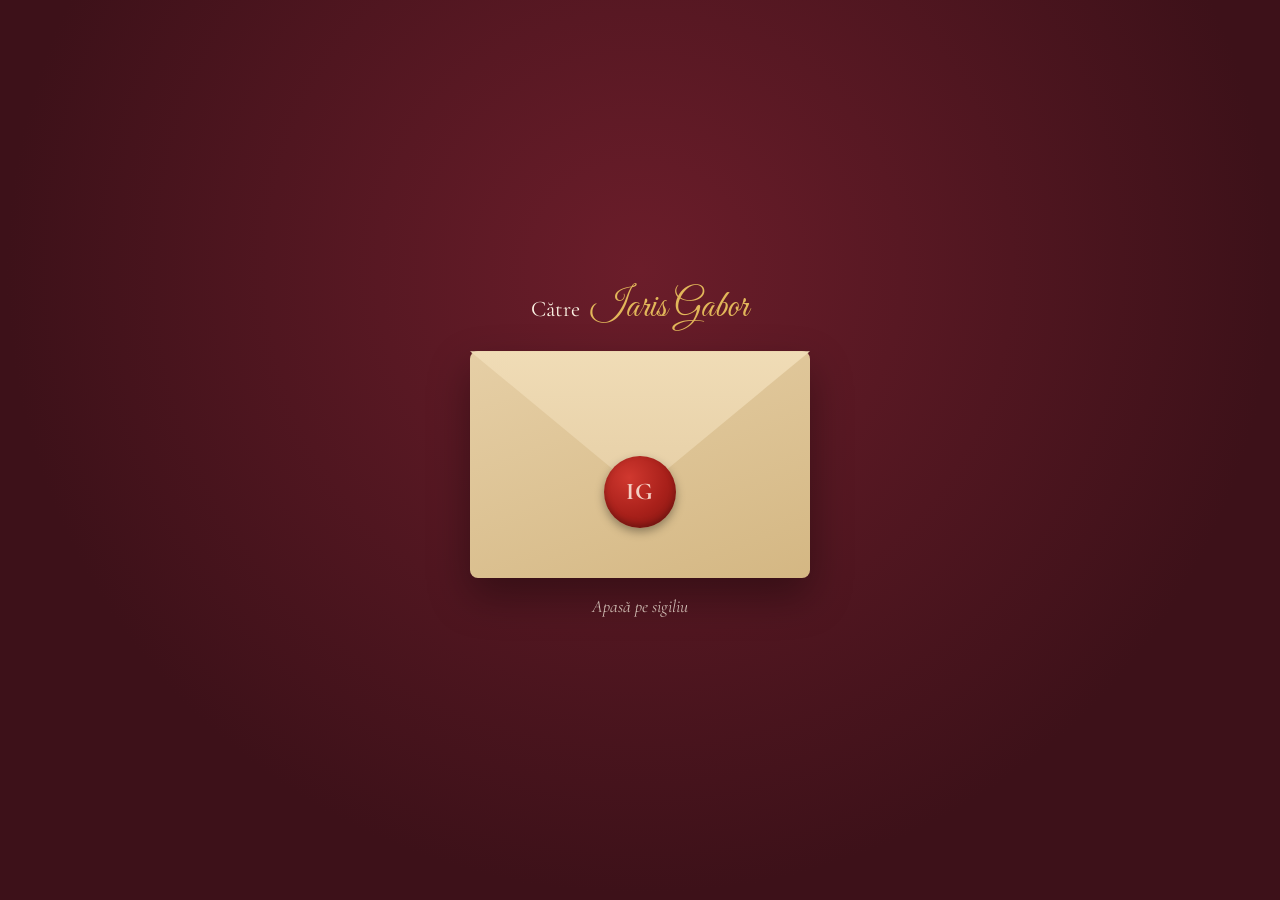
<file: index.html>
<!doctype html>
<html lang="ro">
<head>
  <meta charset="utf-8">
  <meta name="viewport" content="width=device-width, initial-scale=1">
  <title>O scrisoare pentru Iaris Gabor</title>
  <link rel="preconnect" href="https://fonts.googleapis.com">
  <link rel="preconnect" href="https://fonts.gstatic.com" crossorigin>
  <link href="https://fonts.googleapis.com/css2?family=Cormorant+Garamond:ital,wght@0,500;0,700;1,500&family=Great+Vibes&display=swap" rel="stylesheet">
  <link rel="stylesheet" href="style.css">
</head>
<body>
  <main>
    <!-- Pasul 0: plicul închis, cu sigiliu -->
    <section class="step step-envelope is-active" id="step-envelope" aria-label="Plic">
      <p class="addressee">Către <span class="script">Iaris Gabor</span></p>
      <div class="envelope" id="envelope">
        <div class="envelope-flap"></div>
        <button class="seal" id="open-btn" type="button" aria-label="Deschide scrisoarea">IG</button>
      </div>
      <p class="hint">Apasă pe sigiliu</p>
    </section>

    <!-- Pasul 1: scrisoarea cu Da / Nu -->
    <section class="step" id="step-letter" aria-label="Scrisoarea">
      <article class="paper">
        <p class="greeting">Domnule Preamăritule<br><span class="script name">Iaris Gabor</span>,</p>
        <p class="message">te invit să mergem la <strong>KFC</strong>.</p>
        <div class="answers" id="answers">
          <button class="btn btn-yes" id="yes-btn" type="button">Da</button>
          <button class="btn btn-no" id="no-btn" type="button">Nu</button>
        </div>
      </article>
    </section>

    <!-- Pasul 2: alegerea datei și a orei -->
    <section class="step" id="step-date" aria-label="Alege data">
      <article class="paper">
        <h1 class="title">Alege data</h1>
        <p class="label">Ziua</p>
        <div class="choice is-chosen" id="date-choice"></div>
        <p class="label">Ora</p>
        <div class="times" id="times">
          <button class="btn btn-time" type="button" data-time="13:00">13:00</button>
          <button class="btn btn-time" type="button" data-time="13:30">13:30</button>
          <button class="btn btn-time" type="button" data-time="14:00">14:00</button>
        </div>
      </article>
    </section>

    <!-- Pasul 3: artificii și mesajul final -->
    <section class="step step-final" id="step-final" aria-label="Final">
      <canvas id="fireworks" aria-hidden="true"></canvas>
      <div class="petals" id="petals" aria-hidden="true"></div>
      <div class="final-text" role="status">
        <p class="heart" aria-hidden="true">❤</p>
        <p class="thanks">Mulțumesc pentru date.</p>
        <p class="when" id="when"></p>
      </div>
    </section>
  </main>

  <script src="script.js"></script>
</body>
</html>
</file>
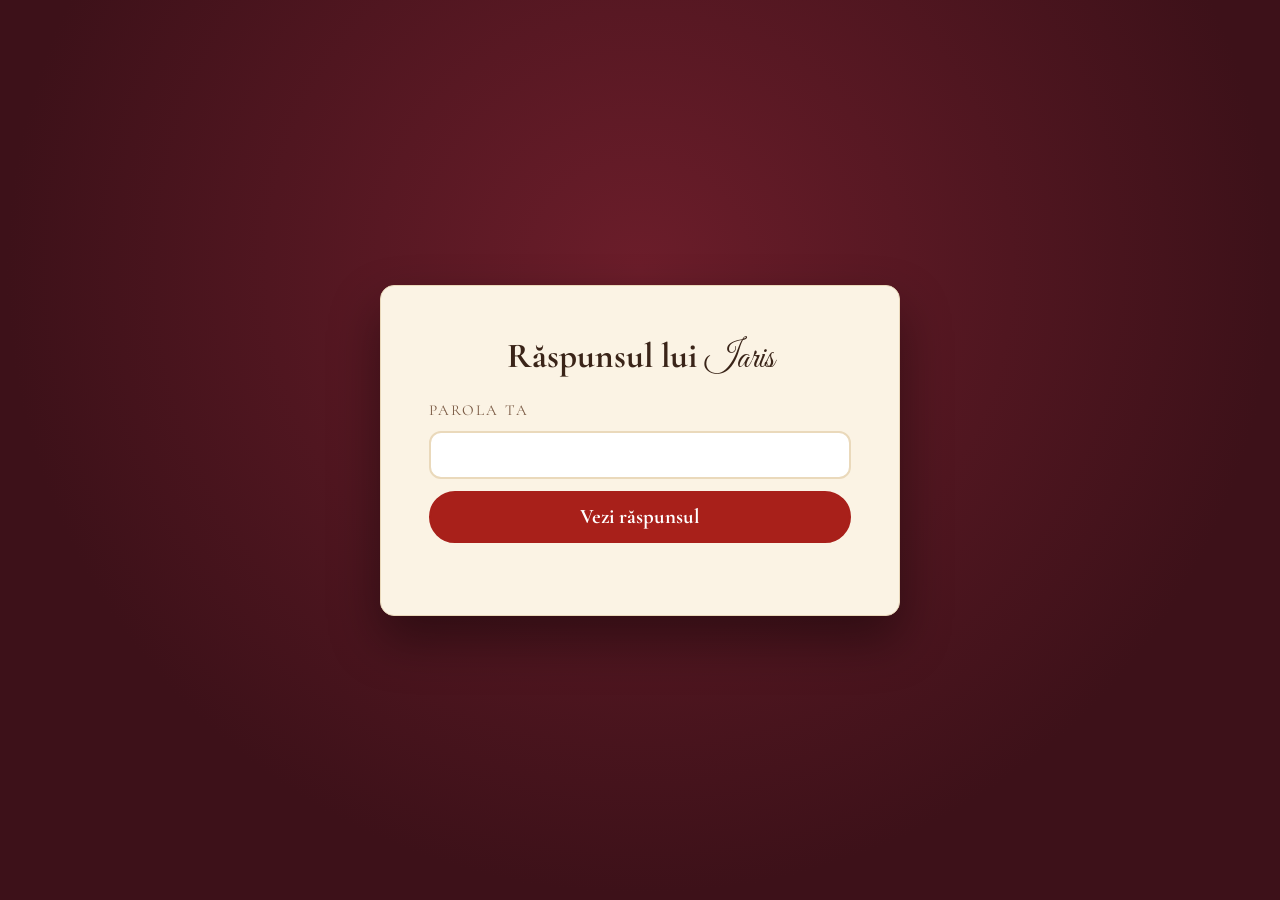
<file: answers.html>
<!doctype html>
<html lang="ro">
<head>
  <meta charset="utf-8">
  <meta name="viewport" content="width=device-width, initial-scale=1">
  <!-- Pagina privată: nu apare în Google -->
  <meta name="robots" content="noindex, nofollow">
  <title>Răspunsul lui Iaris</title>
  <link rel="preconnect" href="https://fonts.googleapis.com">
  <link rel="preconnect" href="https://fonts.gstatic.com" crossorigin>
  <link href="https://fonts.googleapis.com/css2?family=Cormorant+Garamond:ital,wght@0,500;0,700;1,500&family=Great+Vibes&display=swap" rel="stylesheet">
  <link rel="stylesheet" href="style.css">
</head>
<body>
  <main>
    <section class="step is-active" aria-label="Răspunsuri">
      <article class="paper">
        <h1 class="title">Răspunsul lui <span class="script name">Iaris</span></h1>
        <form class="login" id="login-form">
          <label class="label" for="key-input">Parola ta</label>
          <input id="key-input" type="password" autocomplete="current-password" required>
          <button class="btn btn-yes" type="submit">Vezi răspunsul</button>
        </form>
        <p class="status" id="status" role="status" aria-live="polite"></p>
        <ul class="answer-list" id="answer-list"></ul>
      </article>
    </section>
  </main>

  <script src="answers.js"></script>
</body>
</html>
</file>
<file: style.css>
/* Culorile scrisorii: hârtie crem, cerneală maro, ceară roșie */
:root {
  --bg: #3d1119;
  --bg-glow: #6b1d2a;
  --paper: #fbf3e4;
  --paper-edge: #ead9bb;
  --envelope: #e6cfa6;
  --envelope-dark: #d4b783;
  --ink: #3a2418;
  --ink-soft: #7a5a44;
  --wax: #a8201a;
  --wax-dark: #7c1410;
  --gold: #e2b75a;
  --radius: 14px;
}

* { box-sizing: border-box; }

html, body { height: 100%; }

body {
  margin: 0;
  background: radial-gradient(ellipse at 50% 30%, var(--bg-glow), var(--bg) 70%);
  background-color: var(--bg);
  color: var(--ink);
  font-family: "Cormorant Garamond", Georgia, "Times New Roman", serif;
  overflow-x: hidden;
}

main {
  min-height: 100svh;
  display: grid;
  place-items: center;
  padding: 24px 16px;
}

/* Doar pasul activ se vede */
.step { display: none; width: 100%; max-width: 520px; }
.step.is-active { display: block; animation: fade-in 500ms ease both; }

@keyframes fade-in {
  from { opacity: 0; transform: translateY(12px); }
  to   { opacity: 1; transform: none; }
}

.script { font-family: "Great Vibes", "Brush Script MT", cursive; font-weight: 400; }

/* ---------- Plicul ---------- */
.step-envelope { text-align: center; color: var(--paper); }

.addressee { font-size: 1.4rem; margin: 0 0 20px; }
.addressee .script { font-size: 2.4rem; color: var(--gold); margin-left: 6px; }

.envelope {
  position: relative;
  width: min(340px, 86vw);
  aspect-ratio: 3 / 2;
  margin: 0 auto;
  background: linear-gradient(160deg, var(--envelope), var(--envelope-dark));
  border-radius: 8px;
  box-shadow: 0 18px 40px rgba(0, 0, 0, 0.35);
  perspective: 800px;
}

/* Clapa triunghiulară de sus */
.envelope-flap {
  position: absolute;
  inset: 0 0 auto 0;
  height: 62%;
  background: linear-gradient(180deg, #f0dcb6, var(--envelope));
  clip-path: polygon(0 0, 100% 0, 50% 100%);
  transform-origin: top;
  transition: transform 600ms ease;
  filter: drop-shadow(0 2px 2px rgba(0, 0, 0, 0.15));
}
.envelope.is-open .envelope-flap { transform: rotateX(180deg); }

/* Sigiliul de ceară = butonul care deschide plicul */
.seal {
  position: absolute;
  left: 50%;
  top: 62%;
  width: 72px;
  height: 72px;
  translate: -50% -50%;
  border: 0;
  border-radius: 50%;
  background: radial-gradient(circle at 35% 30%, #d0382f, var(--wax) 55%, var(--wax-dark));
  box-shadow: 0 4px 10px rgba(0, 0, 0, 0.35), inset 0 -3px 6px rgba(0, 0, 0, 0.25);
  color: #f5d0c4;
  font: 700 1.5rem "Cormorant Garamond", Georgia, serif;
  letter-spacing: 1px;
  cursor: pointer;
  transition: transform 180ms ease, opacity 300ms ease;
  animation: pulse 1.8s ease-in-out infinite;
}
.seal:hover { transform: scale(1.06); }
.seal:active { transform: scale(0.94); }
.envelope.is-open .seal { opacity: 0; animation: none; }

@keyframes pulse {
  0%, 100% { box-shadow: 0 4px 10px rgba(0,0,0,.35), 0 0 0 0 rgba(226,183,90,.55); }
  50%      { box-shadow: 0 4px 10px rgba(0,0,0,.35), 0 0 0 12px rgba(226,183,90,0); }
}

.hint { margin: 18px 0 0; font-style: italic; opacity: 0.75; font-size: 1.1rem; }

/* ---------- Foaia de hârtie ---------- */
.paper {
  background: var(--paper);
  border: 1px solid var(--paper-edge);
  border-radius: var(--radius);
  padding: clamp(28px, 7vw, 48px);
  box-shadow: 0 24px 50px rgba(0, 0, 0, 0.4);
  text-align: center;
}

.greeting { font-size: 1.5rem; margin: 0 0 8px; line-height: 1.3; text-wrap: balance; }
.greeting .name { font-size: 3.2rem; color: var(--wax); line-height: 1.2; }
.message { font-size: 1.6rem; margin: 0 0 32px; text-wrap: pretty; }
.message strong { color: var(--wax); }

/* ---------- Butoane ---------- */
.answers { display: flex; justify-content: center; gap: 20px; min-height: 56px; }

.btn {
  min-width: 110px;
  min-height: 52px;
  padding: 10px 24px;
  border-radius: 999px;
  border: 2px solid var(--ink);
  font: 700 1.3rem "Cormorant Garamond", Georgia, serif;
  cursor: pointer;
  transition: transform 160ms ease, background-color 160ms ease, color 160ms ease;
}
.btn:active { transform: scale(0.96); }
.btn:focus-visible { outline: 3px solid var(--gold); outline-offset: 3px; }

.btn-yes { background: var(--wax); border-color: var(--wax); color: #fff; }
.btn-yes:hover { background: var(--wax-dark); }

.btn-no { background: transparent; color: var(--ink); touch-action: none; }

/* După prima „fugă”, butonul Nu se mișcă liber pe ecran */
.btn-no.is-running {
  position: fixed;
  z-index: 10;
  background: var(--paper);
  transition: left 250ms ease, top 250ms ease;
}

/* ---------- Alegerea datei ---------- */
.title { font-size: 2.2rem; margin: 0 0 20px; font-weight: 700; }
.label {
  margin: 18px 0 8px;
  font-size: 0.95rem;
  letter-spacing: 2px;
  text-transform: uppercase;
  color: var(--ink-soft);
}

.choice {
  padding: 14px 18px;
  border-radius: 12px;
  border: 2px solid var(--wax);
  background: #fff6f2;
  font-size: 1.4rem;
  font-weight: 700;
}
.choice::first-letter { text-transform: uppercase; }

.times { display: flex; flex-wrap: wrap; justify-content: center; gap: 12px; }
.btn-time {
  background: transparent;
  font-variant-numeric: tabular-nums;
  min-width: 96px;
}
.btn-time:hover { background: var(--ink); color: var(--paper); }

/* ---------- Finalul cu artificii ---------- */
.step-final.is-active { display: grid; place-items: center; min-height: 80svh; }

#fireworks { position: fixed; inset: 0; width: 100%; height: 100%; pointer-events: none; }

/* La final, fundalul se încălzește spre trandafiriu */
body.is-romantic {
  background: radial-gradient(ellipse at 50% 40%, #8e2340, #3d0f1e 70%);
  transition: background-color 1s ease;
}

/* Trandafirii și petalele care cad */
.petals { position: fixed; inset: 0; overflow: hidden; pointer-events: none; z-index: 1; }
.petal {
  position: absolute;
  top: -60px;
  animation: fall linear forwards;
}
/* Petala desenată din CSS: o elipsă roz cu un colț ascuțit */
.petal-shape {
  width: 16px;
  height: 20px;
  border-radius: 80% 0 80% 0;
  background: linear-gradient(135deg, #ffc2d1, #e0457b);
  opacity: 0.9;
}
.petal-emoji { line-height: 1; }

/* Cade și se leagănă ușor stânga-dreapta */
@keyframes fall {
  0%   { transform: translate(0, 0) rotate(0deg); }
  25%  { transform: translate(var(--sway), 27vh) rotate(90deg); }
  50%  { transform: translate(0, 55vh) rotate(180deg); }
  75%  { transform: translate(calc(var(--sway) * -1), 82vh) rotate(270deg); }
  100% { transform: translate(0, 110vh) rotate(360deg); }
}

.final-text { position: relative; z-index: 2; text-align: center; color: var(--paper); }

/* Inima care bate deasupra textului */
.heart {
  margin: 0 0 8px;
  font-size: 3.4rem;
  line-height: 1;
  color: #ff4d6d;
  text-shadow: 0 0 24px rgba(255, 77, 109, 0.7);
  animation: beat 1.2s ease-in-out infinite;
}
@keyframes beat {
  0%, 100% { transform: scale(1); }
  15%      { transform: scale(1.25); }
  30%      { transform: scale(1); }
  45%      { transform: scale(1.15); }
}
.thanks {
  font-family: "Great Vibes", "Brush Script MT", cursive;
  font-size: clamp(2.6rem, 11vw, 4.4rem);
  line-height: 1.15;
  margin: 0;
  color: var(--gold);
  text-shadow: 0 3px 18px rgba(0, 0, 0, 0.5), 0 0 40px rgba(255, 120, 150, 0.45);
  text-wrap: balance;
}
.when { font-size: 1.3rem; margin: 18px 0 0; opacity: 0.9; }
.when::first-letter { text-transform: uppercase; }

/* ---------- Pagina privată cu răspunsuri (answers.html) ---------- */
.login { display: grid; gap: 12px; text-align: left; }
.login .label { margin: 0; }
.login input {
  min-height: 48px;
  padding: 10px 14px;
  border-radius: 12px;
  border: 2px solid var(--paper-edge);
  background: #fff;
  color: var(--ink);
  font: 500 1.2rem "Cormorant Garamond", Georgia, serif;
}
.login input:focus-visible { outline: 3px solid var(--gold); outline-offset: 2px; }

.status {
  margin: 24px 0 8px;
  font-size: 1.45rem;
  font-weight: 700;
  color: var(--wax);
  text-wrap: balance;
}
.answer-list { list-style: none; padding: 0; margin: 0; text-align: left; }
.answer-list li {
  padding: 10px 0;
  border-top: 1px solid var(--paper-edge);
  font-size: 1.15rem;
  font-variant-numeric: tabular-nums;
}

/* Telefon */
@media (max-width: 600px) {
  .greeting { font-size: 1.3rem; }
  .greeting .name { font-size: 2.7rem; }
  .message { font-size: 1.4rem; }
}

/* Cine are animațiile oprite din sistem nu vede mișcare */
@media (prefers-reduced-motion: reduce) {
  .step.is-active, .seal, .heart { animation: none; }
  .petals { display: none; }
  .envelope-flap { transition: none; }
}
</file>
